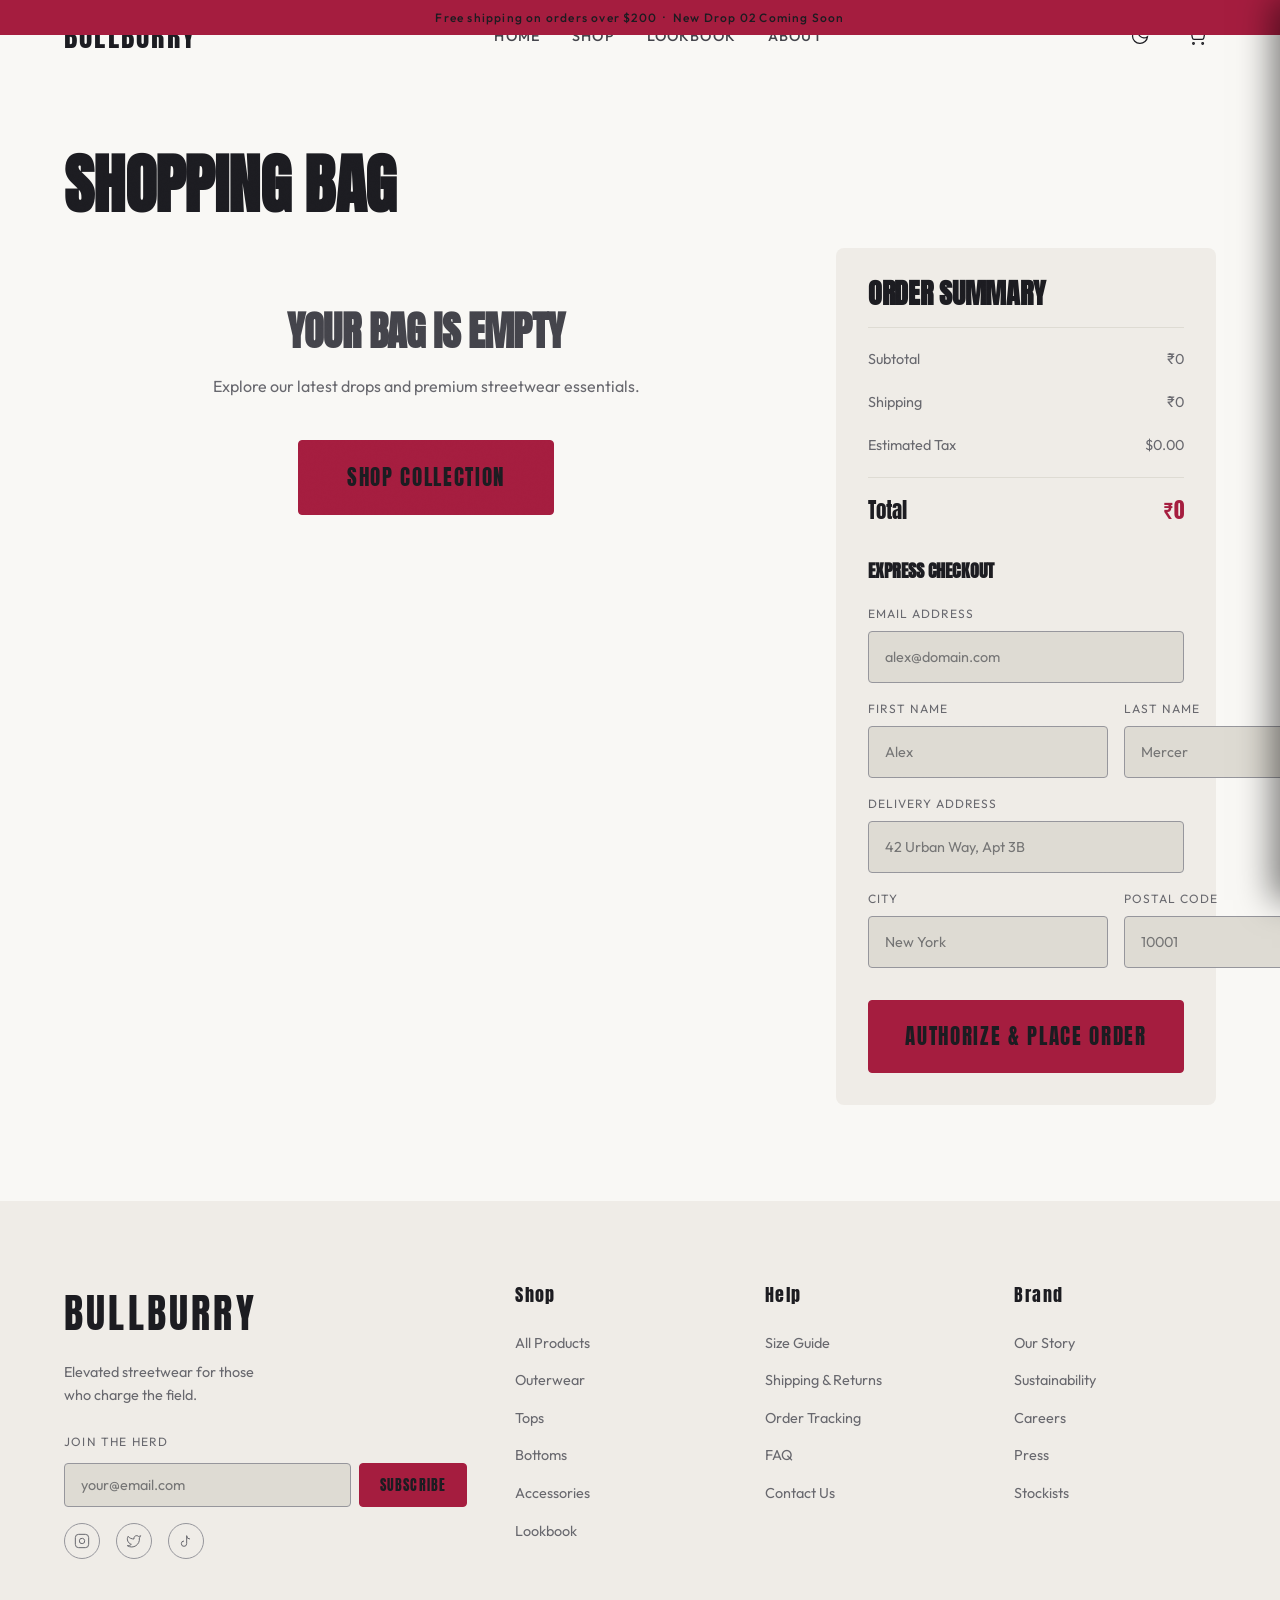
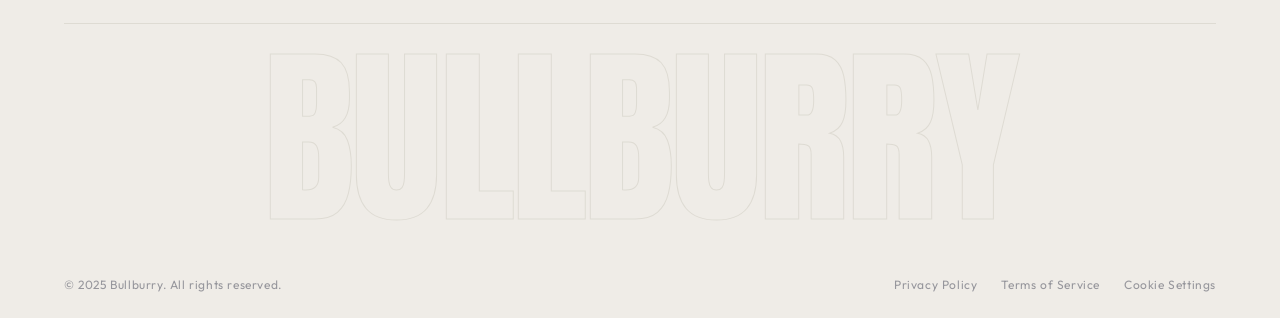
<file: cart.html>
<!DOCTYPE html>
<html lang="en">
<head>
  <script>
    (function() {
      var saved = localStorage.getItem('bullburry_theme');
      if (saved) { document.documentElement.setAttribute('data-theme', saved); }
      else { document.documentElement.setAttribute('data-theme', window.matchMedia('(prefers-color-scheme: dark)').matches ? 'dark' : 'light'); }
    })();
  </script>
  <meta charset="UTF-8">
  <meta name="viewport" content="width=device-width, initial-scale=1.0">
  <meta name="description" content="Your Cart &amp; Checkout — BULLBURRY. Complete your order with secure checkout and express shipping.">
  <title>Shopping Bag — BULLBURRY</title>
  <link rel="icon" type="image/svg+xml" href="assets/favicon.svg">
  <link rel="preconnect" href="https://fonts.googleapis.com">
  <link rel="preconnect" href="https://fonts.gstatic.com" crossorigin>
  <link rel="stylesheet" href="css/index.css">
  <link rel="stylesheet" href="css/components.css">
</head>
<body>
  <div class="promo-banner" aria-label="Promotional message">
    Free shipping on orders over $200 &nbsp;·&nbsp; New Drop 02 Coming Soon
  </div>

  <div id="header-placeholder"></div>
  <div class="page-transition" aria-hidden="true"></div>

  <main class="cart-page">
    <div class="container">
      <h1 class="cart-page-title">SHOPPING BAG</h1>

      <div class="cart-page-layout">
        <!-- Items column -->
        <div>
          <div id="cart-page-items"></div>
        </div>

        <!-- Checkout summary column -->
        <div>
          <div class="order-summary">
            <h2 class="order-summary-title">ORDER SUMMARY</h2>
            
            <div class="summary-row">
              <span>Subtotal</span>
              <span id="cart-page-subtotal">$0</span>
            </div>
            <div class="summary-row">
              <span>Shipping</span>
              <span id="cart-page-shipping">Calculated next</span>
            </div>
            <div class="summary-row">
              <span>Estimated Tax</span>
              <span>$0.00</span>
            </div>
            <div class="summary-row total">
              <span>Total</span>
              <span class="amount" id="cart-page-total">$0</span>
            </div>

            <!-- Mock Checkout Form -->
            <form class="checkout-form" id="checkout-form" novalidate style="margin-top: var(--space-4);">
              <h3 class="text-display" style="font-size: var(--text-md); margin-bottom: var(--space-2);">EXPRESS CHECKOUT</h3>
              <div class="form-group">
                <label class="form-label" for="checkout-email">Email Address</label>
                <input class="form-input" type="email" id="checkout-email" required placeholder="alex@domain.com">
              </div>

              <div class="form-row">
                <div class="form-group">
                  <label class="form-label" for="checkout-fn">First Name</label>
                  <input class="form-input" type="text" id="checkout-fn" required placeholder="Alex">
                </div>
                <div class="form-group">
                  <label class="form-label" for="checkout-ln">Last Name</label>
                  <input class="form-input" type="text" id="checkout-ln" required placeholder="Mercer">
                </div>
              </div>

              <div class="form-group">
                <label class="form-label" for="checkout-addr">Delivery Address</label>
                <input class="form-input" type="text" id="checkout-addr" required placeholder="42 Urban Way, Apt 3B">
              </div>

              <div class="form-row">
                <div class="form-group">
                  <label class="form-label" for="checkout-city">City</label>
                  <input class="form-input" type="text" id="checkout-city" required placeholder="New York">
                </div>
                <div class="form-group">
                  <label class="form-label" for="checkout-zip">Postal Code</label>
                  <input class="form-input" type="text" id="checkout-zip" required placeholder="10001">
                </div>
              </div>

              <button type="submit" class="btn btn-primary btn-full btn-lg" style="margin-top: var(--space-4);">
                Authorize &amp; Place Order
              </button>
            </form>
          </div>
        </div>
      </div>

      <!-- Order Success State -->
      <div class="order-success" style="display:none;">
        <div class="success-icon">
          <svg width="40" height="40" viewBox="0 0 24 24" fill="none" stroke="#F0EDE7" stroke-width="3">
            <polyline points="20 6 9 17 4 12"/>
          </svg>
        </div>
        <h2 class="text-display" style="font-size: var(--text-3xl);">ORDER CONFIRMED</h2>
        <p class="text-ash" style="max-width: 45ch; text-align: center;">
          Thank you for joining the vanguard. Your order #BB-90823 has been logged into our atelier dispatch. A confirmation email has been sent to your address.
        </p>
        <a href="shop.html" class="btn btn-primary btn-lg" style="margin-top: var(--space-4);">Continue Shopping</a>
      </div>
    </div>
  </main>

  <div id="footer-placeholder"></div>

  <!-- Cart Drawer -->
  <div class="cart-overlay" id="cart-overlay" aria-hidden="true"></div>
  <div class="cart-drawer" id="cart-drawer" role="dialog" aria-label="Shopping Cart" aria-hidden="true">
    <div class="cart-drawer-header">
      <h2 class="cart-drawer-title">Your Bag</h2>
      <button class="nav-icon-btn" id="cart-drawer-close" aria-label="Close Cart">&times;</button>
    </div>
    <div class="cart-drawer-body" id="cart-drawer-items"></div>
    <div class="cart-drawer-footer">
      <div class="shipping-progress">
        <div class="shipping-progress-bar">
          <div class="shipping-progress-fill" id="shipping-progress-fill" style="width: 0%;"></div>
        </div>
        <span class="shipping-progress-label" id="shipping-progress-label">Spend $200 more for free express shipping.</span>
      </div>
      <div class="cart-subtotal">
        <span>Subtotal</span>
        <span class="amount" id="cart-drawer-subtotal">$0</span>
      </div>
      <a href="cart.html" class="btn btn-primary btn-full">Checkout</a>
    </div>
  </div>

  <div id="toast-container" aria-live="polite"></div>

  <script src="js/products.js"></script>
  <script src="js/cart.js"></script>
  <script src="js/ui.js"></script>
  <script src="js/main.js"></script>
</body>
</html>
</file>
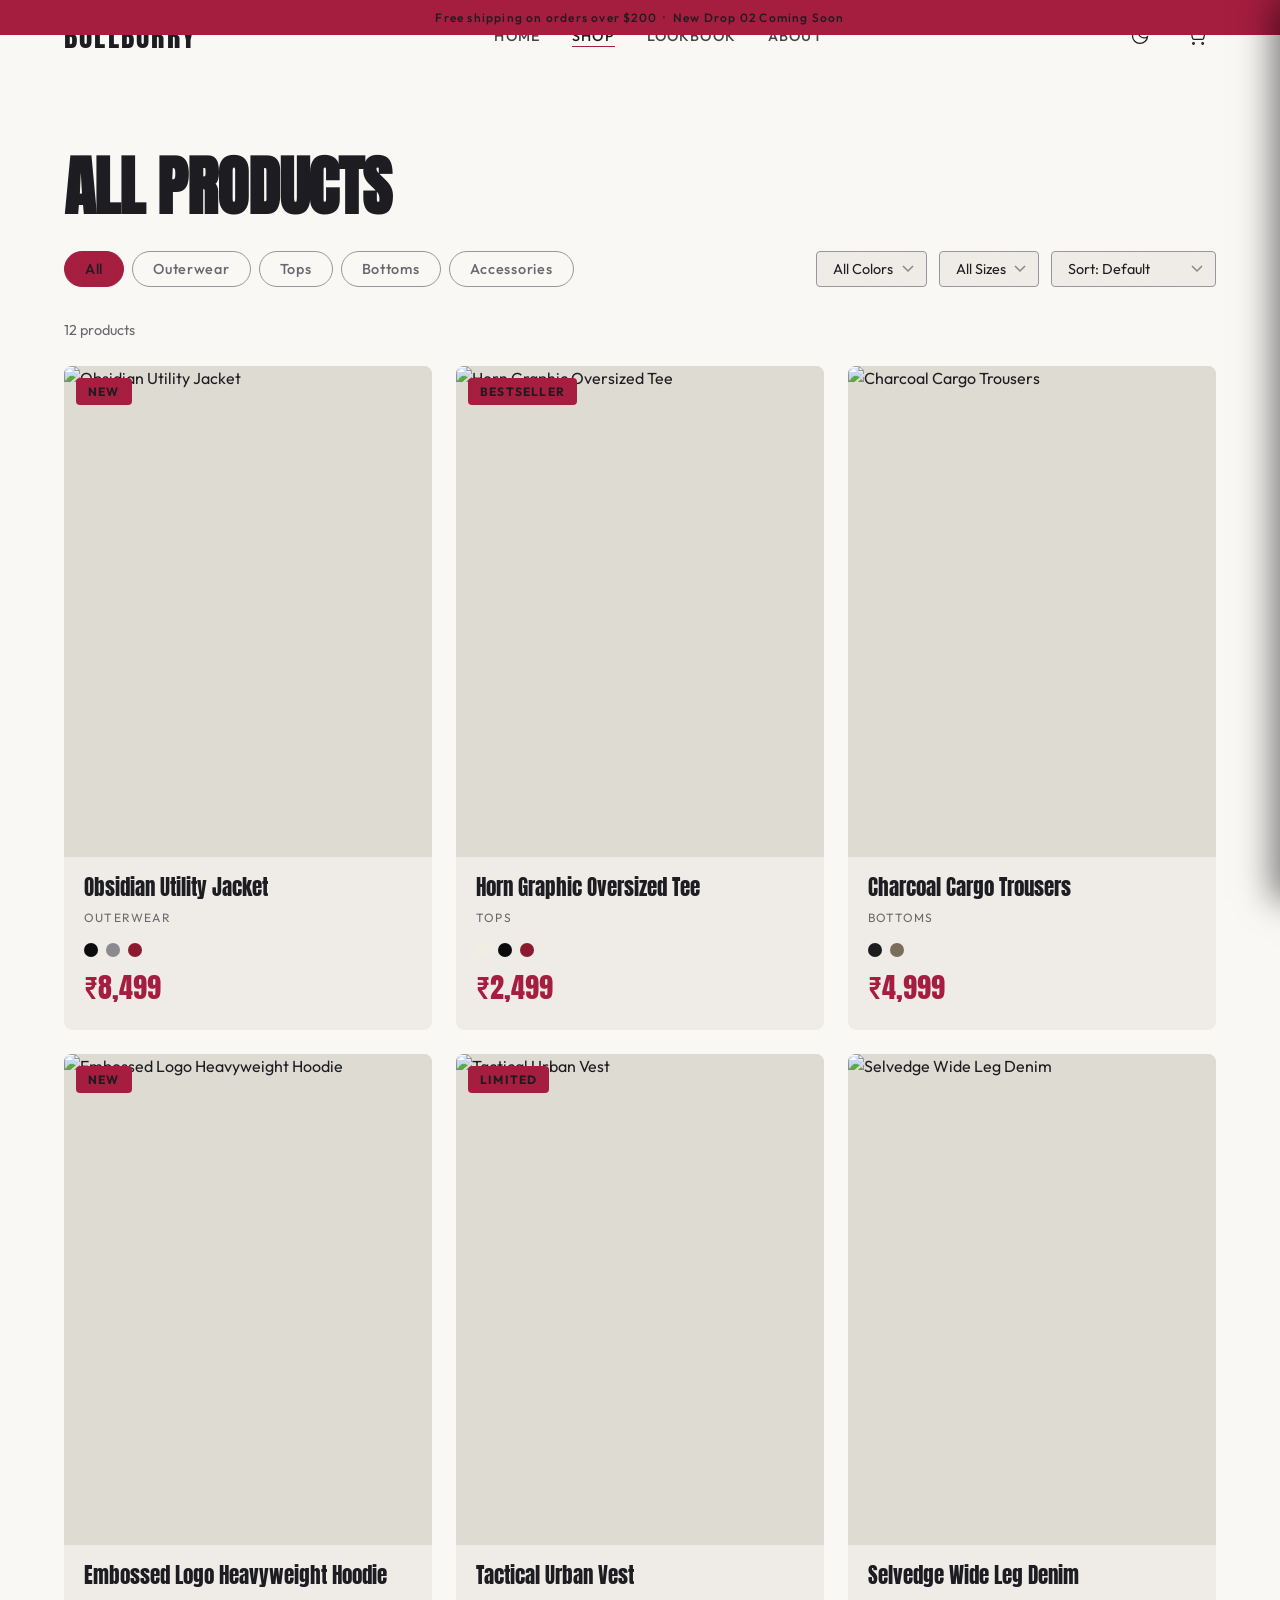
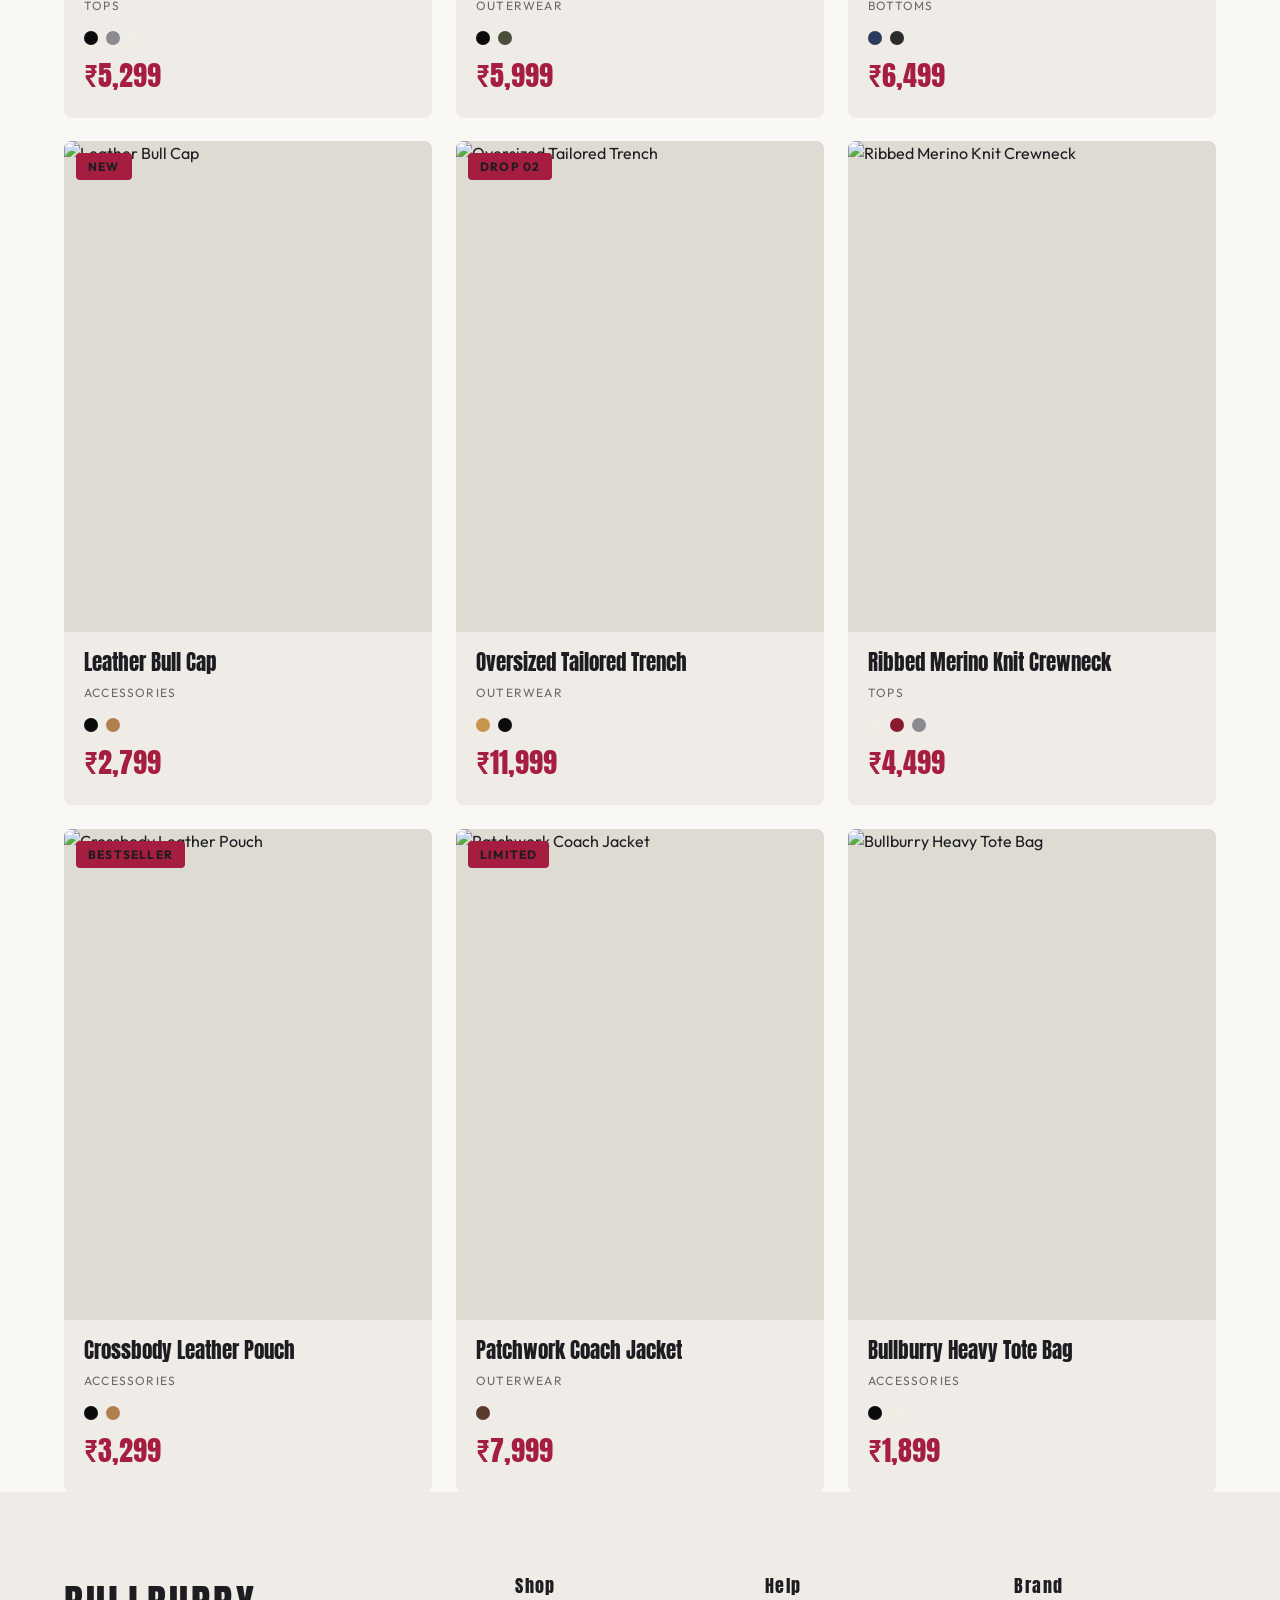
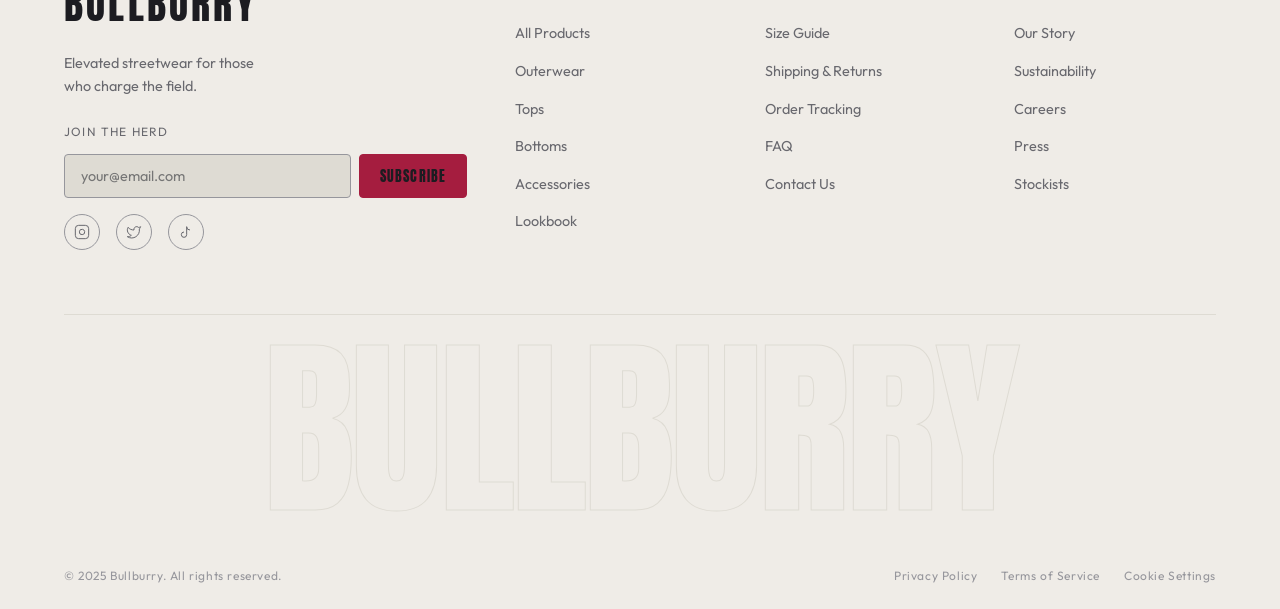
<file: shop.html>
<!DOCTYPE html>
<html lang="en">
<head>
  <script>
    (function() {
      var saved = localStorage.getItem('bullburry_theme');
      if (saved) { document.documentElement.setAttribute('data-theme', saved); }
      else { document.documentElement.setAttribute('data-theme', window.matchMedia('(prefers-color-scheme: dark)').matches ? 'dark' : 'light'); }
    })();
  </script>
  <meta charset="UTF-8">
  <meta name="viewport" content="width=device-width, initial-scale=1.0">
  <meta name="description" content="Shop Bullburry — Elevated streetwear. Outerwear, tops, bottoms and accessories built to last.">
  <meta property="og:title" content="Shop — BULLBURRY">
  <meta property="og:type" content="website">
  <title>Shop — BULLBURRY</title>
  <link rel="icon" type="image/svg+xml" href="assets/favicon.svg">
  <link rel="preconnect" href="https://fonts.googleapis.com">
  <link rel="preconnect" href="https://fonts.gstatic.com" crossorigin>
  <link rel="stylesheet" href="css/index.css">
  <link rel="stylesheet" href="css/components.css">
</head>
<body>
  <div class="promo-banner" aria-label="Promotional message">
    Free shipping on orders over $200 &nbsp;·&nbsp; New Drop 02 Coming Soon
  </div>

  <div id="header-placeholder"></div>
  <div class="page-transition" aria-hidden="true"></div>

  <main>
    <div class="container">
      <div class="shop-header">
        <h1 class="shop-title">All Products</h1>
      </div>

      <!-- Filter bar -->
      <div class="filter-bar" role="search" aria-label="Product filters">
        <div class="filter-chips" role="group" aria-label="Category filter">
          <button class="chip active" data-category="all">All</button>
          <button class="chip" data-category="outerwear">Outerwear</button>
          <button class="chip" data-category="tops">Tops</button>
          <button class="chip" data-category="bottoms">Bottoms</button>
          <button class="chip" data-category="accessories">Accessories</button>
        </div>

        <div style="display:flex; gap: var(--space-3); flex-wrap: wrap; margin-left: auto;">
          <select class="filter-select" id="color-filter" aria-label="Filter by color">
            <option value="all">All Colors</option>
            <option value="Obsidian">Obsidian</option>
            <option value="Bone">Bone</option>
            <option value="Ash">Ash</option>
            <option value="Bull Berry">Bull Berry</option>
            <option value="Khaki">Khaki</option>
            <option value="Olive">Olive</option>
          </select>

          <select class="filter-select" id="size-filter" aria-label="Filter by size">
            <option value="all">All Sizes</option>
            <option value="XS">XS</option>
            <option value="S">S</option>
            <option value="M">M</option>
            <option value="L">L</option>
            <option value="XL">XL</option>
            <option value="XXL">XXL</option>
          </select>

          <select class="filter-select" id="sort-select" aria-label="Sort products">
            <option value="default">Sort: Default</option>
            <option value="price-asc">Price: Low to High</option>
            <option value="price-desc">Price: High to Low</option>
            <option value="name-asc">Name: A–Z</option>
          </select>
        </div>
      </div>

      <p class="results-count" id="results-count" aria-live="polite">12 products</p>

      <div class="products-grid" id="products-grid" aria-label="Product grid">
        <!-- Rendered by ui.js initProductFilters -->
        <div class="skeleton-card"><div class="skeleton skeleton-image"></div><div class="skeleton skeleton-line"></div><div class="skeleton skeleton-line w-50"></div></div>
        <div class="skeleton-card"><div class="skeleton skeleton-image"></div><div class="skeleton skeleton-line"></div><div class="skeleton skeleton-line w-50"></div></div>
        <div class="skeleton-card"><div class="skeleton skeleton-image"></div><div class="skeleton skeleton-line"></div><div class="skeleton skeleton-line w-50"></div></div>
        <div class="skeleton-card"><div class="skeleton skeleton-image"></div><div class="skeleton skeleton-line"></div><div class="skeleton skeleton-line w-50"></div></div>
      </div>
    </div>
  </main>

  <div id="footer-placeholder"></div>
  <div id="toast-container" aria-live="polite" aria-atomic="true"></div>

  <div class="cart-drawer" role="dialog" aria-label="Shopping cart" aria-modal="true">
    <div class="cart-drawer-header">
      <span class="cart-drawer-title">Your Cart</span>
      <button class="modal-close" aria-label="Close cart">
        <svg width="16" height="16" viewBox="0 0 24 24" fill="none" stroke="currentColor" stroke-width="2" aria-hidden="true">
          <line x1="18" y1="6" x2="6" y2="18"/><line x1="6" y1="6" x2="18" y2="18"/>
        </svg>
      </button>
    </div>
    <div class="cart-drawer-body"></div>
    <div class="cart-drawer-footer">
      <div class="shipping-progress">
        <div class="shipping-progress-bar"><div class="shipping-progress-fill" style="width:0%"></div></div>
        <span class="shipping-progress-label">Add $200 for free shipping</span>
      </div>
      <div class="cart-subtotal">
        <span>Subtotal</span>
        <span class="amount">$0.00</span>
      </div>
      <a href="cart.html" class="btn btn-primary btn-full">Checkout</a>
      <a href="shop.html" class="btn btn-ghost btn-full">Continue Shopping</a>
    </div>
  </div>
  <div class="cart-overlay"></div>

  <div class="modal-overlay" id="quick-view-modal" role="dialog" aria-label="Quick product view" aria-modal="true">
    <div class="modal-box">
      <div class="modal-gallery"></div>
      <div class="modal-content"></div>
      <button class="modal-close" aria-label="Close quick view">
        <svg width="16" height="16" viewBox="0 0 24 24" fill="none" stroke="currentColor" stroke-width="2" aria-hidden="true">
          <line x1="18" y1="6" x2="6" y2="18"/><line x1="6" y1="6" x2="18" y2="18"/>
        </svg>
      </button>
    </div>
  </div>

  <script src="js/products.js"></script>
  <script src="js/cart.js"></script>
  <script src="js/ui.js"></script>
  <script src="js/main.js"></script>
</body>
</html>
</file>
<file: css/index.css>
/* =========================================
   BULLBURRY – index.css
   Design tokens, reset, base, layout utils
   ========================================= */

/* 1. Google Fonts import */
@import url('https://fonts.googleapis.com/css2?family=Anton&family=Bebas+Neue&family=Inter:wght@300;400;500;600&family=Outfit:wght@300;400;500;600;700&display=swap');

/* 2. CSS Custom Properties (tokens) */
:root {
  /* Color palette */
  --color-obsidian: hsl(240, 5%, 5%);        /* #0B0B0C */
  --color-charcoal: hsl(240, 3%, 12%);       /* #1C1C1F */
  --color-charcoal-mid: hsl(240, 3%, 18%);
  --color-bone: hsl(40, 20%, 94%);            /* off-white */
  --color-bone-dim: hsl(40, 10%, 85%);
  --color-bull-berry: hsl(345, 70%, 38%);    /* deep crimson-plum */
  --color-bull-berry-hover: hsl(345, 72%, 48%); /* ember tint */
  --color-bull-berry-dark: hsl(345, 65%, 28%);
  --color-ash: hsl(240, 3%, 55%);             /* mid-grey text */
  --color-ash-dim: hsl(240, 3%, 35%);

  /* Typography */
  --font-display: 'Anton', 'Bebas Neue', sans-serif;
  --font-body: 'Outfit', 'Inter', sans-serif;

  /* Fluid type scale */
  --text-xs:   clamp(0.65rem,  0.6rem + 0.25vw,  0.75rem);
  --text-sm:   clamp(0.8rem,   0.75rem + 0.25vw, 0.9rem);
  --text-base: clamp(0.9rem,   0.85rem + 0.25vw, 1rem);
  --text-md:   clamp(1rem,     0.95rem + 0.3vw,  1.1rem);
  --text-lg:   clamp(1.1rem,   1rem + 0.5vw,     1.3rem);
  --text-xl:   clamp(1.3rem,   1.1rem + 1vw,     1.75rem);
  --text-2xl:  clamp(1.75rem,  1.4rem + 1.5vw,   2.5rem);
  --text-3xl:  clamp(2.5rem,   2rem + 2.5vw,     4rem);
  --text-4xl:  clamp(3.5rem,   2.5rem + 5vw,     7rem);
  --text-hero: clamp(5rem,     3rem + 10vw,      14rem);

  /* Spacing */
  --space-1: 0.25rem;
  --space-2: 0.5rem;
  --space-3: 0.75rem;
  --space-4: 1rem;
  --space-5: 1.25rem;
  --space-6: 1.5rem;
  --space-8: 2rem;
  --space-10: 2.5rem;
  --space-12: 3rem;
  --space-16: 4rem;
  --space-20: 5rem;
  --space-24: 6rem;
  --space-32: 8rem;

  /* Border radius */
  --radius-sm: 4px;
  --radius-md: 8px;
  --radius-lg: 16px;
  --radius-xl: 24px;
  --radius-full: 9999px;

  /* Shadows */
  --shadow-sm: 0 1px 3px rgba(0,0,0,0.4);
  --shadow-md: 0 4px 16px rgba(0,0,0,0.5);
  --shadow-lg: 0 8px 32px rgba(0,0,0,0.6);
  --shadow-glow: 0 0 24px hsla(345, 70%, 38%, 0.35);

  /* Easing */
  --ease-out-expo: cubic-bezier(0.16, 1, 0.3, 1);
  --ease-in-expo: cubic-bezier(0.7, 0, 0.84, 0);
  --ease-spring: cubic-bezier(0.34, 1.56, 0.64, 1);
  --ease-standard: cubic-bezier(0.4, 0, 0.2, 1);

  /* Z-index scale */
  --z-below: -1;
  --z-base: 0;
  --z-raised: 10;
  --z-dropdown: 100;
  --z-sticky: 200;
  --z-modal: 500;
  --z-toast: 800;
  --z-cursor: 900;
  --z-loader: 1000;

  /* Transitions */
  --transition-fast: 150ms var(--ease-standard);
  --transition-base: 300ms var(--ease-standard);
  --transition-slow: 600ms var(--ease-out-expo);

  /* Layout */
  --container-max: 1440px;
  --container-pad: clamp(1rem, 5vw, 5rem);
  --nav-height: 72px;
  --section-pad: clamp(4rem, 10vw, 10rem);
}

/* 3. Reset */
*, *::before, *::after {
  box-sizing: border-box;
  margin: 0;
  padding: 0;
}

html {
  scroll-behavior: smooth;
  font-size: 16px;
  -webkit-text-size-adjust: 100%;
}

@media (prefers-reduced-motion: reduce) {
  *, *::before, *::after {
    animation-duration: 0.01ms !important;
    animation-iteration-count: 1 !important;
    transition-duration: 0.01ms !important;
    scroll-behavior: auto !important;
  }
}

body {
  background-color: var(--color-obsidian);
  color: var(--color-bone);
  font-family: var(--font-body);
  font-size: var(--text-base);
  font-weight: 400;
  line-height: 1.6;
  overflow-x: hidden;
  cursor: none; /* custom cursor */
}

body.touch-device {
  cursor: auto;
}

/* Film grain overlay */
body::before {
  content: '';
  position: fixed;
  inset: 0;
  z-index: var(--z-raised);
  pointer-events: none;
  background-image: url("data:image/svg+xml,%3Csvg viewBox='0 0 256 256' xmlns='http://www.w3.org/2000/svg'%3E%3Cfilter id='noise'%3E%3CfeTurbulence type='fractalNoise' baseFrequency='0.9' numOctaves='4' stitchTiles='stitch'/%3E%3C/filter%3E%3Crect width='100%25' height='100%25' filter='url(%23noise)' opacity='0.04'/%3E%3C/svg%3E");
  background-size: 200px 200px;
  opacity: 0.6;
  mix-blend-mode: overlay;
}

/* 4. Typography base */
h1, h2, h3, h4, h5, h6 {
  font-family: var(--font-display);
  line-height: 0.95;
  letter-spacing: -0.01em;
  text-transform: uppercase;
}

p { max-width: 68ch; }
a { color: inherit; text-decoration: none; }
img, video { display: block; max-width: 100%; }
ul, ol { list-style: none; }
button { font-family: inherit; cursor: none; border: none; background: none; }
input, textarea, select { font-family: inherit; }

/* 5. Container */
.container {
  width: 100%;
  max-width: var(--container-max);
  margin-inline: auto;
  padding-inline: var(--container-pad);
}

/* 6. Section variants */
.section { padding-block: var(--section-pad); }
.section--bone {
  background-color: var(--color-bone);
  color: var(--color-obsidian);
}
.section--charcoal { background-color: var(--color-charcoal); }

/* 7. Utility classes */
.visually-hidden {
  position: absolute;
  width: 1px; height: 1px;
  padding: 0; margin: -1px;
  overflow: hidden;
  clip: rect(0,0,0,0);
  white-space: nowrap;
  border: 0;
}

.text-display { font-family: var(--font-display); text-transform: uppercase; }
.text-accent   { color: var(--color-bull-berry); }
.text-bone     { color: var(--color-bone); }
.text-ash      { color: var(--color-ash); }

.flex { display: flex; }
.flex-col { flex-direction: column; }
.items-center { align-items: center; }
.justify-between { justify-content: space-between; }
.gap-2 { gap: var(--space-2); }
.gap-4 { gap: var(--space-4); }
.gap-8 { gap: var(--space-8); }

/* 8. Focus styles */
:focus-visible {
  outline: 2px solid var(--color-bull-berry);
  outline-offset: 3px;
  border-radius: var(--radius-sm);
}

/* 9. Scrollbar */
::-webkit-scrollbar { width: 6px; }
::-webkit-scrollbar-track { background: var(--color-charcoal); }
::-webkit-scrollbar-thumb { background: var(--color-bull-berry-dark); border-radius: 3px; }

/* 10. Selection */
::selection { background: var(--color-bull-berry); color: var(--color-bone); }

/* 11. Loading state */
.page-loading { overflow: hidden; }

/* ===== THEME: LIGHT MODE ===== */
[data-theme="light"] {
  --color-obsidian: hsl(40, 25%, 97%);
  --color-charcoal: hsl(40, 20%, 92%);
  --color-charcoal-mid: hsl(40, 15%, 85%);
  --color-bone: hsl(240, 8%, 12%);
  --color-bone-dim: hsl(240, 5%, 28%);
  --color-ash: hsl(240, 3%, 42%);
  --color-ash-dim: hsl(240, 3%, 60%);
  --shadow-sm: 0 1px 3px rgba(0,0,0,0.10);
  --shadow-md: 0 4px 16px rgba(0,0,0,0.12);
  --shadow-lg: 0 8px 32px rgba(0,0,0,0.15);
  --shadow-glow: 0 0 24px hsla(345, 70%, 38%, 0.25);
}

/* System preference: auto dark */
@media (prefers-color-scheme: dark) {
  :root:not([data-theme="light"]) {
    /* already dark by default — no overrides needed */
  }
}

/* System preference: auto light */
@media (prefers-color-scheme: light) {
  :root:not([data-theme="dark"]) {
    --color-obsidian: hsl(40, 25%, 97%);
    --color-charcoal: hsl(40, 20%, 92%);
    --color-charcoal-mid: hsl(40, 15%, 85%);
    --color-bone: hsl(240, 8%, 12%);
    --color-bone-dim: hsl(240, 5%, 28%);
    --color-ash: hsl(240, 3%, 42%);
    --color-ash-dim: hsl(240, 3%, 60%);
    --shadow-sm: 0 1px 3px rgba(0,0,0,0.10);
    --shadow-md: 0 4px 16px rgba(0,0,0,0.12);
    --shadow-lg: 0 8px 32px rgba(0,0,0,0.15);
    --shadow-glow: 0 0 24px hsla(345, 70%, 38%, 0.25);
  }
}

/* Film grain: lighter in light mode */
[data-theme="light"] body::before { opacity: 0.3; }
@media (prefers-color-scheme: light) {
  :root:not([data-theme="dark"]) body::before { opacity: 0.3; }
}
</file>
<file: css/components.css>
/* =========================================
   BULLBURRY – components.css
   All component styles
   ========================================= */

/* ===== LOADER ===== */
#loader {
  position: fixed;
  inset: 0;
  z-index: var(--z-loader);
  background: var(--color-obsidian);
  display: flex;
  flex-direction: column;
  align-items: center;
  justify-content: center;
  gap: var(--space-8);
}

#loader .loader-wordmark {
  font-family: var(--font-display);
  font-size: clamp(2rem, 8vw, 6rem);
  letter-spacing: 0.15em;
  color: transparent;
  -webkit-text-stroke: 1px var(--color-bone);
  opacity: 0;
  transform: translateY(20px);
  animation: loaderWordmarkIn 0.8s var(--ease-out-expo) 0.3s forwards;
}

#loader .loader-horn {
  width: clamp(60px, 10vw, 100px);
  height: auto;
}

#loader .loader-horn path {
  stroke-dasharray: 400;
  stroke-dashoffset: 400;
  animation: drawHorn 1.2s var(--ease-out-expo) 0s forwards;
}

#loader .loader-curtain {
  position: absolute;
  inset: 0;
  background: var(--color-obsidian);
  transform-origin: top;
  transform: scaleY(1);
}

@keyframes loaderWordmarkIn {
  to { opacity: 1; transform: translateY(0); }
}

@keyframes drawHorn {
  to { stroke-dashoffset: 0; }
}

@keyframes curtainReveal {
  0%   { transform: scaleY(1); }
  100% { transform: scaleY(0); }
}

.loader-exit .loader-curtain {
  animation: curtainReveal 0.8s var(--ease-in-expo) 0.2s forwards;
}

.loader-hidden { display: none !important; }

/* ===== CURSOR ===== */
#cursor-dot {
  position: fixed;
  width: 6px; height: 6px;
  background: var(--color-bone);
  border-radius: 50%;
  pointer-events: none;
  z-index: var(--z-cursor);
  transform: translate(-50%, -50%);
  transition: transform 100ms, background 200ms;
}

#cursor-ring {
  position: fixed;
  width: 36px; height: 36px;
  border: 1.5px solid var(--color-bone);
  border-radius: 50%;
  pointer-events: none;
  z-index: var(--z-cursor);
  transform: translate(-50%, -50%);
  transition: width 300ms var(--ease-spring), height 300ms var(--ease-spring), border-color 300ms, opacity 300ms;
  opacity: 0.7;
}

/* Horn shape on hover */
.cursor-hover #cursor-ring {
  width: 60px;
  height: 60px;
  border-color: var(--color-bull-berry);
  opacity: 1;
}

.cursor-active #cursor-dot {
  transform: translate(-50%, -50%) scale(2);
  background: var(--color-bull-berry);
}

/* ===== NAV ===== */
#site-nav {
  position: fixed;
  top: 0;
  left: 0;
  right: 0;
  z-index: var(--z-sticky);
  height: var(--nav-height);
  display: flex;
  align-items: center;
  padding-inline: var(--container-pad);
  transition: background 400ms var(--ease-standard), backdrop-filter 400ms, transform 400ms var(--ease-out-expo), box-shadow 400ms;
}

#site-nav.scrolled {
  background: hsla(240, 5%, 5%, 0.75);
  backdrop-filter: blur(20px) saturate(1.5);
  -webkit-backdrop-filter: blur(20px) saturate(1.5);
  box-shadow: 0 1px 0 hsla(240,3%,30%,0.3);
}

#site-nav.nav-hidden {
  transform: translateY(-100%);
}

.nav-inner {
  width: 100%;
  display: flex;
  align-items: center;
  justify-content: space-between;
}

.nav-logo {
  font-family: var(--font-display);
  font-size: var(--text-xl);
  letter-spacing: 0.08em;
  color: var(--color-bone);
  text-decoration: none;
  transition: color var(--transition-base);
}

.nav-logo:hover { color: var(--color-bull-berry); }

.nav-links {
  display: flex;
  align-items: center;
  gap: var(--space-8);
  list-style: none;
}

.nav-links a {
  font-size: var(--text-sm);
  font-weight: 500;
  letter-spacing: 0.08em;
  text-transform: uppercase;
  color: var(--color-bone-dim);
  transition: color var(--transition-fast);
  position: relative;
}

.nav-links a::after {
  content: '';
  position: absolute;
  bottom: -2px; left: 0; right: 0;
  height: 1px;
  background: var(--color-bull-berry);
  transform: scaleX(0);
  transform-origin: left;
  transition: transform var(--transition-base);
}

.nav-links a:hover,
.nav-links a[aria-current="page"] { color: var(--color-bone); }
.nav-links a:hover::after,
.nav-links a[aria-current="page"]::after { transform: scaleX(1); }

.nav-actions {
  display: flex;
  align-items: center;
  gap: var(--space-4);
}

.nav-icon-btn {
  position: relative;
  width: 40px; height: 40px;
  display: flex; align-items: center; justify-content: center;
  border-radius: var(--radius-full);
  background: transparent;
  color: var(--color-bone);
  transition: background var(--transition-fast), color var(--transition-fast);
}

.nav-icon-btn:hover { background: var(--color-charcoal); }

.nav-cart-count {
  position: absolute;
  top: 4px; right: 4px;
  min-width: 16px; height: 16px;
  background: var(--color-bull-berry);
  color: var(--color-bone);
  font-size: 10px;
  font-weight: 700;
  border-radius: var(--radius-full);
  display: flex; align-items: center; justify-content: center;
  opacity: 0;
  transform: scale(0);
  transition: opacity var(--transition-fast), transform var(--transition-base) var(--ease-spring);
}

.nav-cart-count.visible { opacity: 1; transform: scale(1); }

.nav-hamburger {
  display: none;
  flex-direction: column;
  gap: 5px;
  width: 40px; height: 40px;
  align-items: center;
  justify-content: center;
}

.nav-hamburger span {
  display: block;
  width: 24px; height: 1.5px;
  background: var(--color-bone);
  transition: transform var(--transition-base), opacity var(--transition-fast), width var(--transition-fast);
}

.nav-hamburger.open span:nth-child(1) { transform: translateY(6.5px) rotate(45deg); }
.nav-hamburger.open span:nth-child(2) { opacity: 0; width: 0; }
.nav-hamburger.open span:nth-child(3) { transform: translateY(-6.5px) rotate(-45deg); }

/* Mobile nav */
.nav-mobile {
  display: none;
  position: fixed;
  inset: 0;
  top: var(--nav-height);
  background: var(--color-obsidian);
  z-index: calc(var(--z-sticky) - 1);
  padding: var(--space-8) var(--container-pad);
  flex-direction: column;
  gap: var(--space-6);
  transform: translateX(100%);
  transition: transform var(--transition-slow);
}

.nav-mobile.open {
  transform: translateX(0);
}

.nav-mobile a {
  font-family: var(--font-display);
  font-size: var(--text-2xl);
  color: var(--color-bone);
  transition: color var(--transition-fast);
}

.nav-mobile a:hover { color: var(--color-bull-berry); }

@media (max-width: 768px) {
  .nav-links { display: none; }
  .nav-hamburger { display: flex; }
  .nav-mobile { display: flex; }
}

/* ===== HERO ===== */
#hero {
  position: relative;
  height: 100dvh;
  min-height: 600px;
  overflow: hidden;
  display: flex;
  align-items: flex-end;
  padding-bottom: var(--space-20);
}

.hero-bg {
  position: absolute;
  inset: 0;
  z-index: 0;
}

.hero-bg img {
  width: 100%; height: 100%;
  object-fit: cover;
  object-position: center top;
  transform: scale(1.05);
  will-change: transform;
}

.hero-bg::after {
  content: '';
  position: absolute;
  inset: 0;
  background: linear-gradient(
    to bottom,
    hsla(240,5%,5%,0.2) 0%,
    hsla(240,5%,5%,0.1) 30%,
    hsla(240,5%,5%,0.7) 75%,
    var(--color-obsidian) 100%
  );
}

.hero-content {
  position: relative;
  z-index: 2;
  width: 100%;
  padding-inline: var(--container-pad);
}

.hero-tagline {
  font-size: var(--text-sm);
  letter-spacing: 0.25em;
  text-transform: uppercase;
  color: var(--color-bull-berry);
  font-weight: 500;
  margin-bottom: var(--space-4);
  opacity: 0;
  transform: translateY(10px);
}

.hero-headline {
  font-family: var(--font-display);
  font-size: var(--text-hero);
  line-height: 0.88;
  letter-spacing: -0.02em;
  text-transform: uppercase;
  color: var(--color-bone);
  margin-bottom: var(--space-10);
  overflow: hidden;
}

.hero-headline .word {
  display: inline-block;
  overflow: hidden;
  margin-right: 0.1em;
}

.hero-headline .letter {
  display: inline-block;
  transform: translateY(110%);
  transition: transform var(--transition-slow) var(--ease-out-expo);
}

.hero-headline .letter.revealed {
  transform: translateY(0);
}

.hero-cta {
  display: inline-flex;
  align-items: center;
  gap: var(--space-3);
  padding: var(--space-5) var(--space-10);
  background: var(--color-bull-berry);
  color: var(--color-bone);
  font-family: var(--font-display);
  font-size: var(--text-md);
  letter-spacing: 0.1em;
  text-transform: uppercase;
  border-radius: var(--radius-sm);
  transition: background var(--transition-fast), transform var(--transition-base) var(--ease-spring), box-shadow var(--transition-base);
  position: relative;
  overflow: hidden;
}

.hero-cta::before {
  content: '';
  position: absolute;
  inset: 0;
  background: var(--color-bull-berry-hover);
  transform: translateY(100%);
  transition: transform var(--transition-fast);
}

.hero-cta:hover { box-shadow: var(--shadow-glow); }
.hero-cta:hover::before { transform: translateY(0); }
.hero-cta span { position: relative; }

.hero-scroll-hint {
  position: absolute;
  bottom: var(--space-6);
  left: 50%;
  transform: translateX(-50%);
  display: flex;
  flex-direction: column;
  align-items: center;
  gap: var(--space-2);
  color: var(--color-ash);
  font-size: var(--text-xs);
  letter-spacing: 0.15em;
  text-transform: uppercase;
  animation: scrollBounce 2s ease-in-out infinite;
  z-index: 2;
}

.hero-scroll-hint::after {
  content: '';
  display: block;
  width: 1px;
  height: 40px;
  background: linear-gradient(to bottom, var(--color-bull-berry), transparent);
  animation: lineGrow 2s ease-in-out infinite;
}

@keyframes scrollBounce {
  0%, 100% { transform: translateX(-50%) translateY(0); }
  50% { transform: translateX(-50%) translateY(6px); }
}

@keyframes lineGrow {
  0%, 100% { opacity: 0.4; }
  50% { opacity: 1; }
}

/* ===== MARQUEE ===== */
.marquee-strip {
  overflow: hidden;
  background: var(--color-bull-berry);
  padding-block: var(--space-4);
  position: relative;
}

.marquee-track {
  display: flex;
  width: max-content;
  animation: marqueeScroll 20s linear infinite;
  gap: 0;
}

.marquee-track:hover {
  animation-play-state: paused;
}

.marquee-item {
  display: flex;
  align-items: center;
  gap: var(--space-6);
  padding-inline: var(--space-6);
  font-family: var(--font-display);
  font-size: var(--text-md);
  letter-spacing: 0.08em;
  white-space: nowrap;
  color: var(--color-bone);
}

.marquee-sep {
  color: hsla(0,0%,100%,0.4);
  margin-inline: var(--space-4);
}

@keyframes marqueeScroll {
  from { transform: translateX(0); }
  to   { transform: translateX(-50%); }
}

/* ===== PRODUCT CARDS ===== */
.products-grid {
  display: grid;
  grid-template-columns: repeat(auto-fill, minmax(280px, 1fr));
  gap: var(--space-6);
}

.product-card {
  position: relative;
  display: flex;
  flex-direction: column;
  background: var(--color-charcoal);
  border-radius: var(--radius-md);
  overflow: hidden;
  transition: transform var(--transition-base) var(--ease-out-expo), box-shadow var(--transition-base);
}

.product-card:hover {
  transform: translateY(-6px);
  box-shadow: var(--shadow-lg);
}

.product-card-image {
  position: relative;
  aspect-ratio: 3/4;
  overflow: hidden;
  background: var(--color-charcoal-mid);
}

.product-card-image img {
  width: 100%; height: 100%;
  object-fit: cover;
  transition: transform 600ms var(--ease-out-expo), opacity 400ms;
}

.product-card-image .img-secondary {
  position: absolute;
  inset: 0;
  opacity: 0;
  transform: scale(1.03);
  transition: opacity 400ms, transform 600ms var(--ease-out-expo);
}

.product-card:hover .img-primary { opacity: 0; }
.product-card:hover .img-secondary {
  opacity: 1;
  transform: scale(1);
}

.product-card-tag {
  position: absolute;
  top: var(--space-3);
  left: var(--space-3);
  padding: var(--space-1) var(--space-3);
  background: var(--color-bull-berry);
  color: var(--color-bone);
  font-size: var(--text-xs);
  font-weight: 700;
  letter-spacing: 0.1em;
  text-transform: uppercase;
  border-radius: var(--radius-sm);
}

.product-card-actions {
  position: absolute;
  top: var(--space-3);
  right: var(--space-3);
  display: flex;
  flex-direction: column;
  gap: var(--space-2);
  opacity: 0;
  transform: translateX(10px);
  transition: opacity var(--transition-base), transform var(--transition-base) var(--ease-out-expo);
}

.product-card:hover .product-card-actions {
  opacity: 1;
  transform: translateX(0);
}

.card-action-btn {
  width: 36px; height: 36px;
  display: flex; align-items: center; justify-content: center;
  background: hsla(240,5%,5%,0.8);
  backdrop-filter: blur(8px);
  border-radius: var(--radius-full);
  color: var(--color-bone);
  border: 1px solid hsla(255,100%,100%,0.1);
  transition: background var(--transition-fast), color var(--transition-fast), transform var(--transition-base) var(--ease-spring);
}

.card-action-btn:hover { background: var(--color-bull-berry); transform: scale(1.1); }
.card-action-btn.wishlisted { color: var(--color-bull-berry); }
.card-action-btn.wishlisted svg { fill: currentColor; }

.product-card-info {
  padding: var(--space-5);
  flex: 1;
  display: flex;
  flex-direction: column;
  gap: var(--space-2);
}

.product-card-name {
  font-family: var(--font-display);
  font-size: var(--text-lg);
  line-height: 1.1;
  color: var(--color-bone);
}

.product-card-category {
  font-size: var(--text-xs);
  letter-spacing: 0.1em;
  text-transform: uppercase;
  color: var(--color-ash);
}

.product-card-price {
  font-family: var(--font-display);
  font-size: var(--text-xl);
  color: var(--color-bull-berry);
  margin-top: auto;
}

.product-card-colors {
  display: flex;
  gap: var(--space-2);
  margin-top: var(--space-2);
}

.color-swatch {
  width: 14px; height: 14px;
  border-radius: 50%;
  border: 2px solid transparent;
  transition: border-color var(--transition-fast), transform var(--transition-base) var(--ease-spring);
}

.color-swatch:hover,
.color-swatch.active { border-color: var(--color-bone); transform: scale(1.2); }

/* Skeleton loading */
.skeleton {
  background: linear-gradient(90deg, var(--color-charcoal) 25%, var(--color-charcoal-mid) 50%, var(--color-charcoal) 75%);
  background-size: 200% 100%;
  animation: shimmer 1.5s infinite;
  border-radius: var(--radius-sm);
}

@keyframes shimmer {
  0%   { background-position: 200% 0; }
  100% { background-position: -200% 0; }
}

.skeleton-card {
  background: var(--color-charcoal);
  border-radius: var(--radius-md);
  overflow: hidden;
}

.skeleton-image {
  aspect-ratio: 3/4;
  width: 100%;
}

.skeleton-line {
  height: 1em;
  margin: var(--space-3) var(--space-5);
  width: 70%;
}

.skeleton-line.w-50 { width: 50%; }
.skeleton-line.w-30 { width: 30%; }

/* ===== QUICK VIEW MODAL ===== */
.modal-overlay {
  position: fixed;
  inset: 0;
  background: hsla(240,5%,3%,0.85);
  backdrop-filter: blur(8px);
  z-index: var(--z-modal);
  display: flex;
  align-items: center;
  justify-content: center;
  padding: var(--space-6);
  opacity: 0;
  pointer-events: none;
  transition: opacity var(--transition-base);
}

.modal-overlay.open {
  opacity: 1;
  pointer-events: all;
}

.modal-box {
  background: var(--color-charcoal);
  border-radius: var(--radius-lg);
  max-width: 900px;
  width: 100%;
  max-height: 90vh;
  overflow-y: auto;
  display: grid;
  grid-template-columns: 1fr 1fr;
  transform: scale(0.95) translateY(20px);
  transition: transform var(--transition-slow) var(--ease-out-expo);
}

.modal-overlay.open .modal-box {
  transform: scale(1) translateY(0);
}

.modal-gallery { position: relative; }
.modal-gallery img {
  width: 100%; height: 100%;
  object-fit: cover;
  border-radius: var(--radius-lg) 0 0 var(--radius-lg);
}

.modal-content { padding: var(--space-10); display: flex; flex-direction: column; gap: var(--space-5); }

.modal-close {
  position: absolute;
  top: var(--space-4);
  right: var(--space-4);
  width: 36px; height: 36px;
  display: flex; align-items: center; justify-content: center;
  background: var(--color-charcoal-mid);
  border-radius: var(--radius-full);
  color: var(--color-bone);
  transition: background var(--transition-fast);
  z-index: 2;
}

.modal-close:hover { background: var(--color-bull-berry); }

#size-guide-modal .modal-box {
  grid-template-columns: 1fr;
  max-width: 600px;
}

@media (max-width: 600px) {
  .modal-box { grid-template-columns: 1fr; }
  .modal-gallery { display: none; }
}

/* ===== CART DRAWER ===== */
.cart-drawer {
  position: fixed;
  top: 0; right: 0;
  width: min(420px, 100vw);
  height: 100dvh;
  background: var(--color-charcoal);
  z-index: var(--z-modal);
  display: flex;
  flex-direction: column;
  transform: translateX(100%);
  transition: transform var(--transition-slow) var(--ease-out-expo);
  box-shadow: -8px 0 32px rgba(0,0,0,0.5);
}

.cart-drawer.open { transform: translateX(0); }

.cart-overlay {
  position: fixed;
  inset: 0;
  background: hsla(240,5%,3%,0.6);
  z-index: calc(var(--z-modal) - 1);
  opacity: 0;
  pointer-events: none;
  transition: opacity var(--transition-base);
  backdrop-filter: blur(4px);
}

.cart-overlay.open { opacity: 1; pointer-events: all; }

.cart-drawer-header {
  display: flex;
  align-items: center;
  justify-content: space-between;
  padding: var(--space-6) var(--space-8);
  border-bottom: 1px solid var(--color-charcoal-mid);
}

.cart-drawer-title {
  font-family: var(--font-display);
  font-size: var(--text-xl);
  letter-spacing: 0.05em;
}

.cart-drawer-body {
  flex: 1;
  overflow-y: auto;
  padding: var(--space-6) var(--space-8);
  display: flex;
  flex-direction: column;
  gap: var(--space-5);
}

.cart-item {
  display: grid;
  grid-template-columns: 80px 1fr;
  gap: var(--space-4);
  padding-bottom: var(--space-5);
  border-bottom: 1px solid var(--color-charcoal-mid);
}

.cart-item-img {
  width: 80px;
  aspect-ratio: 3/4;
  object-fit: cover;
  border-radius: var(--radius-sm);
}

.cart-item-info { display: flex; flex-direction: column; gap: var(--space-2); }
.cart-item-name { font-family: var(--font-display); font-size: var(--text-md); }
.cart-item-meta { font-size: var(--text-xs); color: var(--color-ash); letter-spacing: 0.05em; text-transform: uppercase; }
.cart-item-price { font-family: var(--font-display); color: var(--color-bull-berry); }

.cart-qty-control {
  display: flex;
  align-items: center;
  gap: var(--space-3);
  margin-top: auto;
}

.qty-btn {
  width: 28px; height: 28px;
  display: flex; align-items: center; justify-content: center;
  border: 1px solid var(--color-ash-dim);
  border-radius: var(--radius-sm);
  color: var(--color-bone);
  font-size: var(--text-md);
  transition: border-color var(--transition-fast), background var(--transition-fast);
}

.qty-btn:hover { border-color: var(--color-bull-berry); background: var(--color-bull-berry); }
.qty-num { font-family: var(--font-display); font-size: var(--text-md); min-width: 20px; text-align: center; }

.cart-remove-btn {
  margin-left: auto;
  color: var(--color-ash);
  font-size: var(--text-xs);
  transition: color var(--transition-fast);
  align-self: flex-start;
}

.cart-remove-btn:hover { color: var(--color-bull-berry); }

.cart-drawer-footer {
  padding: var(--space-6) var(--space-8);
  border-top: 1px solid var(--color-charcoal-mid);
  display: flex;
  flex-direction: column;
  gap: var(--space-4);
}

.shipping-progress {
  display: flex;
  flex-direction: column;
  gap: var(--space-2);
}

.shipping-progress-bar {
  width: 100%;
  height: 3px;
  background: var(--color-charcoal-mid);
  border-radius: 2px;
  overflow: hidden;
}

.shipping-progress-fill {
  height: 100%;
  background: var(--color-bull-berry);
  border-radius: 2px;
  transition: width 500ms var(--ease-out-expo);
}

.shipping-progress-label {
  font-size: var(--text-xs);
  color: var(--color-ash);
}

.cart-subtotal {
  display: flex;
  justify-content: space-between;
  align-items: center;
  font-family: var(--font-display);
  font-size: var(--text-lg);
}

.cart-subtotal .amount { color: var(--color-bull-berry); font-size: var(--text-xl); }

.cart-empty-state {
  flex: 1;
  display: flex;
  flex-direction: column;
  align-items: center;
  justify-content: center;
  gap: var(--space-4);
  color: var(--color-ash);
  text-align: center;
  padding: var(--space-12);
}

.cart-empty-state svg { opacity: 0.3; }
.cart-empty-state h3 { font-family: var(--font-display); font-size: var(--text-xl); color: var(--color-bone-dim); }

/* ===== BUTTONS ===== */
.btn {
  display: inline-flex;
  align-items: center;
  justify-content: center;
  gap: var(--space-2);
  padding: var(--space-4) var(--space-8);
  font-family: var(--font-display);
  font-size: var(--text-md);
  letter-spacing: 0.08em;
  text-transform: uppercase;
  border-radius: var(--radius-sm);
  transition: background var(--transition-fast), color var(--transition-fast), transform var(--transition-base) var(--ease-spring), box-shadow var(--transition-base);
  white-space: nowrap;
}

.btn:active { transform: scale(0.97); }

.btn-primary {
  background: var(--color-bull-berry);
  color: var(--color-bone);
  border: 1px solid var(--color-bull-berry);
}

.btn-primary:hover {
  background: var(--color-bull-berry-hover);
  box-shadow: var(--shadow-glow);
}

.btn-outline {
  background: transparent;
  color: var(--color-bone);
  border: 1px solid var(--color-bone);
}

.btn-outline:hover {
  background: var(--color-bone);
  color: var(--color-obsidian);
}

.btn-outline-accent {
  background: transparent;
  color: var(--color-bull-berry);
  border: 1px solid var(--color-bull-berry);
}

.btn-outline-accent:hover {
  background: var(--color-bull-berry);
  color: var(--color-bone);
}

.btn-ghost {
  background: transparent;
  color: var(--color-ash);
  border: 1px solid var(--color-ash-dim);
}

.btn-ghost:hover { color: var(--color-bone); border-color: var(--color-bone); }

.btn-full { width: 100%; }

.btn-lg {
  padding: var(--space-5) var(--space-12);
  font-size: var(--text-lg);
}

.btn-sm {
  padding: var(--space-2) var(--space-5);
  font-size: var(--text-sm);
}

/* ===== TOASTS ===== */
#toast-container {
  position: fixed;
  bottom: var(--space-8);
  right: var(--space-8);
  z-index: var(--z-toast);
  display: flex;
  flex-direction: column;
  gap: var(--space-3);
  align-items: flex-end;
}

.toast {
  display: flex;
  align-items: center;
  gap: var(--space-3);
  padding: var(--space-4) var(--space-6);
  background: var(--color-charcoal);
  border: 1px solid var(--color-charcoal-mid);
  border-left: 3px solid var(--color-bull-berry);
  border-radius: var(--radius-md);
  box-shadow: var(--shadow-md);
  font-size: var(--text-sm);
  color: var(--color-bone);
  min-width: 260px;
  max-width: 380px;
  transform: translateX(calc(100% + 2rem));
  opacity: 0;
  transition: transform var(--transition-slow) var(--ease-out-expo), opacity var(--transition-base);
}

.toast.visible {
  transform: translateX(0);
  opacity: 1;
}

.toast.toast-success { border-left-color: hsl(145, 65%, 42%); }
.toast.toast-error   { border-left-color: hsl(0, 70%, 50%); }
.toast.toast-info    { border-left-color: var(--color-bull-berry); }

.toast-icon { flex-shrink: 0; }
.toast-close { margin-left: auto; color: var(--color-ash); transition: color var(--transition-fast); }
.toast-close:hover { color: var(--color-bone); }

/* ===== SHOP / FILTERS ===== */
.shop-header {
  padding-top: calc(var(--nav-height) + var(--space-12));
  padding-bottom: var(--space-8);
}

.shop-title {
  font-family: var(--font-display);
  font-size: var(--text-3xl);
  line-height: 1;
}

.filter-bar {
  display: flex;
  align-items: flex-start;
  flex-wrap: wrap;
  gap: var(--space-4);
  margin-bottom: var(--space-8);
}

.filter-chips {
  display: flex;
  flex-wrap: wrap;
  gap: var(--space-2);
}

.chip {
  padding: var(--space-2) var(--space-5);
  border-radius: var(--radius-full);
  border: 1px solid var(--color-ash-dim);
  font-size: var(--text-sm);
  font-weight: 500;
  letter-spacing: 0.05em;
  color: var(--color-ash);
  background: transparent;
  transition: all var(--transition-fast);
  white-space: nowrap;
}

.chip:hover { border-color: var(--color-bone); color: var(--color-bone); }
.chip.active {
  background: var(--color-bull-berry);
  border-color: var(--color-bull-berry);
  color: var(--color-bone);
}

.filter-select {
  appearance: none;
  padding: var(--space-2) var(--space-8) var(--space-2) var(--space-4);
  background: var(--color-charcoal) url("data:image/svg+xml,%3Csvg xmlns='http://www.w3.org/2000/svg' width='12' height='8'%3E%3Cpath d='M1 1l5 5 5-5' stroke='%23888' stroke-width='1.5' fill='none'/%3E%3C/svg%3E") no-repeat right var(--space-3) center;
  border: 1px solid var(--color-ash-dim);
  border-radius: var(--radius-sm);
  color: var(--color-bone);
  font-size: var(--text-sm);
  font-family: var(--font-body);
  cursor: none;
  transition: border-color var(--transition-fast);
}

.filter-select:hover { border-color: var(--color-bone); }
.filter-select option { background: var(--color-charcoal); }

.results-count {
  font-size: var(--text-sm);
  color: var(--color-ash);
  margin-bottom: var(--space-6);
}

/* Grid animated reorder */
.products-grid .product-card {
  animation: cardIn 400ms var(--ease-out-expo) both;
}

@keyframes cardIn {
  from { opacity: 0; transform: scale(0.95) translateY(10px); }
  to   { opacity: 1; transform: scale(1) translateY(0); }
}

/* ===== PRODUCT PAGE ===== */
.product-page {
  padding-top: calc(var(--nav-height) + var(--space-8));
  padding-bottom: var(--space-24);
}

.product-layout {
  display: grid;
  grid-template-columns: 1fr 1fr;
  gap: var(--space-16);
  align-items: start;
}

@media (max-width: 900px) {
  .product-layout { grid-template-columns: 1fr; }
}

/* Gallery */
.product-gallery { position: sticky; top: calc(var(--nav-height) + var(--space-8)); }

.gallery-main {
  position: relative;
  aspect-ratio: 3/4;
  overflow: hidden;
  border-radius: var(--radius-md);
  margin-bottom: var(--space-4);
  cursor: zoom-in;
}

.gallery-main img {
  width: 100%; height: 100%;
  object-fit: cover;
  transition: transform 400ms var(--ease-out-expo);
}

.gallery-main:hover img { transform: scale(1.05); }

.gallery-thumbs {
  display: flex;
  gap: var(--space-3);
}

.gallery-thumb {
  width: 80px;
  aspect-ratio: 1;
  border-radius: var(--radius-sm);
  overflow: hidden;
  border: 2px solid transparent;
  transition: border-color var(--transition-fast);
  flex-shrink: 0;
}

.gallery-thumb.active { border-color: var(--color-bull-berry); }
.gallery-thumb img { width: 100%; height: 100%; object-fit: cover; }

/* Product info */
.product-info { display: flex; flex-direction: column; gap: var(--space-6); }

.product-breadcrumb {
  display: flex;
  gap: var(--space-2);
  font-size: var(--text-xs);
  color: var(--color-ash);
  letter-spacing: 0.08em;
  text-transform: uppercase;
}

.product-breadcrumb a:hover { color: var(--color-bull-berry); }
.product-breadcrumb-sep { color: var(--color-ash-dim); }

.product-name {
  font-family: var(--font-display);
  font-size: var(--text-3xl);
  line-height: 1;
  color: var(--color-bone);
}

.product-price-block {
  display: flex;
  align-items: center;
  gap: var(--space-4);
}

.product-price {
  font-family: var(--font-display);
  font-size: var(--text-2xl);
  color: var(--color-bull-berry);
}

.product-tag-badge {
  padding: var(--space-1) var(--space-3);
  background: var(--color-bull-berry);
  color: var(--color-bone);
  font-size: var(--text-xs);
  font-weight: 700;
  letter-spacing: 0.1em;
  text-transform: uppercase;
  border-radius: var(--radius-sm);
}

/* Colors */
.swatch-group { display: flex; flex-direction: column; gap: var(--space-3); }
.swatch-label { font-size: var(--text-xs); letter-spacing: 0.1em; text-transform: uppercase; color: var(--color-ash); }
.swatch-row { display: flex; gap: var(--space-3); }

.color-swatch-lg {
  width: 28px; height: 28px;
  border-radius: 50%;
  border: 2px solid transparent;
  outline: 2px solid transparent;
  outline-offset: 2px;
  cursor: none;
  transition: all var(--transition-fast);
}

.color-swatch-lg:hover { outline-color: var(--color-ash); }
.color-swatch-lg.active { outline-color: var(--color-bull-berry); }

/* Sizes */
.size-group { display: flex; flex-direction: column; gap: var(--space-3); }
.size-label-row {
  display: flex;
  justify-content: space-between;
  align-items: center;
}
.size-guide-link {
  font-size: var(--text-xs);
  color: var(--color-ash);
  text-decoration: underline;
  letter-spacing: 0.05em;
  transition: color var(--transition-fast);
}
.size-guide-link:hover { color: var(--color-bull-berry); }

.size-row { display: flex; gap: var(--space-2); flex-wrap: wrap; }

.size-btn {
  min-width: 48px; height: 48px;
  display: flex; align-items: center; justify-content: center;
  border: 1px solid var(--color-ash-dim);
  border-radius: var(--radius-sm);
  font-size: var(--text-sm);
  font-weight: 600;
  letter-spacing: 0.05em;
  color: var(--color-ash);
  transition: all var(--transition-fast);
  padding-inline: var(--space-3);
}

.size-btn:hover { border-color: var(--color-bone); color: var(--color-bone); }
.size-btn.active { border-color: var(--color-bull-berry); background: var(--color-bull-berry); color: var(--color-bone); }
.size-btn.unavailable { opacity: 0.3; cursor: not-allowed; text-decoration: line-through; }

/* ATC row */
.atc-row { display: flex; gap: var(--space-3); align-items: stretch; }
.atc-row .btn-primary { flex: 1; }

.wishlist-btn-lg {
  width: 56px; height: 56px;
  display: flex; align-items: center; justify-content: center;
  border: 1px solid var(--color-ash-dim);
  border-radius: var(--radius-sm);
  color: var(--color-ash);
  transition: all var(--transition-fast);
}

.wishlist-btn-lg:hover, .wishlist-btn-lg.active {
  border-color: var(--color-bull-berry);
  color: var(--color-bull-berry);
}

.wishlist-btn-lg.active svg { fill: currentColor; }

/* Accordion */
.accordion-item {
  border-bottom: 1px solid var(--color-charcoal-mid);
}

.accordion-trigger {
  width: 100%;
  display: flex;
  align-items: center;
  justify-content: space-between;
  padding-block: var(--space-5);
  font-size: var(--text-sm);
  font-weight: 600;
  letter-spacing: 0.08em;
  text-transform: uppercase;
  color: var(--color-bone);
  transition: color var(--transition-fast);
}

.accordion-trigger:hover { color: var(--color-bull-berry); }

.accordion-icon {
  width: 20px; height: 20px;
  transition: transform var(--transition-base);
}

.accordion-trigger[aria-expanded="true"] .accordion-icon {
  transform: rotate(45deg);
}

.accordion-body {
  display: grid;
  grid-template-rows: 0fr;
  transition: grid-template-rows var(--transition-base);
}

.accordion-body.open { grid-template-rows: 1fr; }
.accordion-body > div { overflow: hidden; }

.accordion-content {
  padding-bottom: var(--space-5);
  font-size: var(--text-sm);
  color: var(--color-ash);
  line-height: 1.8;
}

/* ===== LOOKBOOK ===== */
.lookbook-hero {
  height: 70vh;
  display: flex;
  align-items: flex-end;
  padding-bottom: var(--space-16);
  position: relative;
  overflow: hidden;
}

.lookbook-hero-bg {
  position: absolute;
  inset: 0;
}

.lookbook-hero-bg img {
  width: 100%; height: 100%;
  object-fit: cover;
  filter: brightness(0.6);
}

.lookbook-hero-content {
  position: relative;
  z-index: 1;
  padding-inline: var(--container-pad);
}

.lookbook-grid {
  display: grid;
  grid-template-columns: repeat(12, 1fr);
  gap: var(--space-4);
  padding: var(--space-16) var(--container-pad);
}

.lookbook-item {
  position: relative;
  overflow: hidden;
  border-radius: var(--radius-sm);
  opacity: 0;
  transform: translateY(40px);
  transition: opacity 700ms var(--ease-out-expo), transform 700ms var(--ease-out-expo);
}

.lookbook-item.revealed {
  opacity: 1;
  transform: translateY(0);
}

.lookbook-item:nth-child(1) { grid-column: 1 / 7; grid-row: 1 / 3; aspect-ratio: 3/4; }
.lookbook-item:nth-child(2) { grid-column: 7 / 13; aspect-ratio: 1; }
.lookbook-item:nth-child(3) { grid-column: 7 / 13; aspect-ratio: 1; }
.lookbook-item:nth-child(4) { grid-column: 1 / 13; aspect-ratio: 16/5; }

.lookbook-item img {
  width: 100%; height: 100%;
  object-fit: cover;
  transition: transform 600ms var(--ease-out-expo);
}

.lookbook-item:hover img { transform: scale(1.04); }

@media (max-width: 768px) {
  .lookbook-item { grid-column: 1 / -1 !important; aspect-ratio: 4/3 !important; }
}

/* Homepage horizontal lookbook */
.lookbook-scroll {
  overflow-x: auto;
  scrollbar-width: none;
  -ms-overflow-style: none;
  scroll-snap-type: x mandatory;
  display: flex;
  gap: var(--space-4);
  padding-inline: var(--container-pad);
  padding-bottom: var(--space-4);
}

.lookbook-scroll::-webkit-scrollbar { display: none; }

.lookbook-scroll-item {
  flex: 0 0 min(80vw, 500px);
  aspect-ratio: 3/4;
  scroll-snap-align: start;
  border-radius: var(--radius-md);
  overflow: hidden;
  position: relative;
}

.lookbook-scroll-item img {
  width: 100%; height: 100%;
  object-fit: cover;
  transition: transform 400ms var(--ease-out-expo);
}

.lookbook-scroll-item:hover img { transform: scale(1.05); }

/* ===== COUNTDOWN ===== */
.countdown-section {
  padding-block: var(--space-24);
  text-align: center;
  background: var(--color-charcoal);
  position: relative;
  overflow: hidden;
}

.countdown-section::before {
  content: 'DROP';
  position: absolute;
  font-family: var(--font-display);
  font-size: 20vw;
  color: transparent;
  -webkit-text-stroke: 1px var(--color-charcoal-mid);
  top: 50%; left: 50%;
  transform: translate(-50%,-50%);
  pointer-events: none;
  white-space: nowrap;
}

.countdown-label {
  font-size: var(--text-xs);
  letter-spacing: 0.25em;
  text-transform: uppercase;
  color: var(--color-bull-berry);
  margin-bottom: var(--space-4);
}

.countdown-title {
  font-family: var(--font-display);
  font-size: var(--text-3xl);
  margin-bottom: var(--space-10);
}

.countdown-timer {
  display: flex;
  justify-content: center;
  gap: var(--space-8);
  margin-bottom: var(--space-10);
}

.countdown-unit {
  display: flex;
  flex-direction: column;
  align-items: center;
  gap: var(--space-2);
}

.countdown-num {
  font-family: var(--font-display);
  font-size: var(--text-4xl);
  line-height: 1;
  color: var(--color-bull-berry);
  min-width: 2ch;
  text-align: center;
}

.countdown-unit-label {
  font-size: var(--text-xs);
  letter-spacing: 0.15em;
  text-transform: uppercase;
  color: var(--color-ash);
}

.countdown-notify {
  display: flex;
  gap: var(--space-3);
  justify-content: center;
  flex-wrap: wrap;
}

.notify-input {
  padding: var(--space-4) var(--space-6);
  background: var(--color-charcoal-mid);
  border: 1px solid var(--color-ash-dim);
  border-radius: var(--radius-sm);
  color: var(--color-bone);
  font-size: var(--text-sm);
  width: min(320px, 90vw);
  transition: border-color var(--transition-fast);
}

.notify-input:focus { outline: none; border-color: var(--color-bull-berry); }
.notify-input::placeholder { color: var(--color-ash-dim); }

/* ===== FOOTER ===== */
#site-footer {
  background: var(--color-charcoal);
  padding-top: var(--space-20);
  overflow: hidden;
}

.footer-grid {
  display: grid;
  grid-template-columns: 2fr 1fr 1fr 1fr;
  gap: var(--space-12);
  padding-bottom: var(--space-16);
  border-bottom: 1px solid var(--color-charcoal-mid);
}

@media (max-width: 900px) {
  .footer-grid { grid-template-columns: 1fr 1fr; }
}

@media (max-width: 540px) {
  .footer-grid { grid-template-columns: 1fr; }
}

.footer-brand-logo {
  font-family: var(--font-display);
  font-size: var(--text-2xl);
  letter-spacing: 0.08em;
  color: var(--color-bone);
  margin-bottom: var(--space-4);
}

.footer-tagline {
  font-size: var(--text-sm);
  color: var(--color-ash);
  margin-bottom: var(--space-6);
}

.footer-newsletter-label {
  font-size: var(--text-xs);
  letter-spacing: 0.1em;
  text-transform: uppercase;
  color: var(--color-ash);
  margin-bottom: var(--space-3);
}

.footer-newsletter-form {
  display: flex;
  gap: var(--space-2);
}

.footer-newsletter-input {
  flex: 1;
  padding: var(--space-3) var(--space-4);
  background: var(--color-charcoal-mid);
  border: 1px solid var(--color-ash-dim);
  border-radius: var(--radius-sm);
  color: var(--color-bone);
  font-size: var(--text-sm);
}

.footer-newsletter-input:focus { outline: none; border-color: var(--color-bull-berry); }

.footer-col-title {
  font-family: var(--font-display);
  font-size: var(--text-md);
  letter-spacing: 0.08em;
  color: var(--color-bone);
  margin-bottom: var(--space-5);
}

.footer-links {
  display: flex;
  flex-direction: column;
  gap: var(--space-3);
}

.footer-links a {
  font-size: var(--text-sm);
  color: var(--color-ash);
  transition: color var(--transition-fast);
}

.footer-links a:hover { color: var(--color-bull-berry); }

.footer-socials {
  display: flex;
  gap: var(--space-4);
  margin-top: var(--space-4);
}

.social-link {
  width: 36px; height: 36px;
  display: flex; align-items: center; justify-content: center;
  border: 1px solid var(--color-ash-dim);
  border-radius: var(--radius-full);
  color: var(--color-ash);
  transition: border-color var(--transition-fast), color var(--transition-fast), background var(--transition-fast);
}

.social-link:hover {
  border-color: var(--color-bull-berry);
  color: var(--color-bull-berry);
}

.footer-wordmark {
  font-family: var(--font-display);
  font-size: clamp(4rem, 15vw, 14rem);
  line-height: 0.85;
  color: transparent;
  -webkit-text-stroke: 1px var(--color-charcoal-mid);
  text-align: center;
  letter-spacing: -0.02em;
  padding-block: var(--space-8);
  user-select: none;
  overflow: hidden;
  transition: -webkit-text-stroke-color var(--transition-slow);
}

.footer-wordmark:hover {
  -webkit-text-stroke-color: var(--color-bull-berry-dark);
}

.footer-bottom {
  display: flex;
  align-items: center;
  justify-content: space-between;
  flex-wrap: wrap;
  gap: var(--space-4);
  padding-block: var(--space-6);
  font-size: var(--text-xs);
  color: var(--color-ash-dim);
  letter-spacing: 0.05em;
}

/* Page transition overlay */
.page-transition {
  position: fixed;
  inset: 0;
  background: var(--color-obsidian);
  z-index: calc(var(--z-loader) - 1);
  transform: scaleY(0);
  transform-origin: bottom;
  pointer-events: none;
}

.page-transition.exit-active {
  animation: pageExit 400ms var(--ease-in-expo) forwards;
}

.page-transition.enter-active {
  transform-origin: top;
  animation: pageEnter 500ms var(--ease-out-expo) forwards;
}

@keyframes pageExit {
  from { transform: scaleY(0); }
  to   { transform: scaleY(1); }
}

@keyframes pageEnter {
  from { transform: scaleY(1); }
  to   { transform: scaleY(0); }
}

/* Reveal animations */
.reveal-on-scroll {
  opacity: 0;
  transform: translateY(30px);
  transition: opacity 700ms var(--ease-out-expo), transform 700ms var(--ease-out-expo);
}

.reveal-on-scroll.revealed {
  opacity: 1;
  transform: translateY(0);
}

/* ===== ABOUT PAGE ===== */
.about-hero {
  min-height: 60vh;
  display: flex;
  align-items: center;
  padding-top: calc(var(--nav-height) + var(--space-16));
  padding-bottom: var(--space-16);
  position: relative;
  overflow: hidden;
}

.about-content {
  position: relative;
  z-index: 1;
  max-width: 700px;
}

.about-desc {
  font-size: var(--text-xl);
  color: var(--color-ash);
  line-height: 1.6;
  font-weight: 300;
  margin-top: var(--space-6);
}

.about-image-block {
  aspect-ratio: 16/9;
  border-radius: var(--radius-lg);
  overflow: hidden;
  margin-block: var(--space-16);
}

.about-image-block img { width: 100%; height: 100%; object-fit: cover; }

.about-values {
  display: grid;
  grid-template-columns: repeat(auto-fill, minmax(240px, 1fr));
  gap: var(--space-6);
  margin-top: var(--space-12);
}

.value-card {
  padding: var(--space-8);
  background: var(--color-charcoal);
  border-radius: var(--radius-md);
  border-top: 2px solid var(--color-bull-berry);
}

.value-num {
  font-family: var(--font-display);
  font-size: var(--text-4xl);
  color: var(--color-bull-berry);
  opacity: 0.3;
  line-height: 1;
  margin-bottom: var(--space-4);
}

.value-title {
  font-family: var(--font-display);
  font-size: var(--text-xl);
  margin-bottom: var(--space-3);
}

.value-desc { font-size: var(--text-sm); color: var(--color-ash); line-height: 1.7; }

/* ===== CART PAGE ===== */
.cart-page {
  padding-top: calc(var(--nav-height) + var(--space-12));
  padding-bottom: var(--space-24);
}

.cart-page-layout {
  display: grid;
  grid-template-columns: 1fr 380px;
  gap: var(--space-12);
  align-items: start;
}

@media (max-width: 900px) {
  .cart-page-layout { grid-template-columns: 1fr; }
}

.cart-page-title {
  font-family: var(--font-display);
  font-size: var(--text-3xl);
  margin-bottom: var(--space-8);
}

.cart-page-item {
  display: grid;
  grid-template-columns: 100px 1fr;
  gap: var(--space-5);
  padding-block: var(--space-6);
  border-bottom: 1px solid var(--color-charcoal-mid);
}

.cart-page-item img {
  width: 100px;
  aspect-ratio: 3/4;
  object-fit: cover;
  border-radius: var(--radius-sm);
}

.order-summary {
  position: sticky;
  top: calc(var(--nav-height) + var(--space-8));
  background: var(--color-charcoal);
  border-radius: var(--radius-md);
  padding: var(--space-8);
  display: flex;
  flex-direction: column;
  gap: var(--space-5);
}

.order-summary-title {
  font-family: var(--font-display);
  font-size: var(--text-xl);
  padding-bottom: var(--space-5);
  border-bottom: 1px solid var(--color-charcoal-mid);
}

.summary-row {
  display: flex;
  justify-content: space-between;
  font-size: var(--text-sm);
  color: var(--color-ash);
}

.summary-row.total {
  font-family: var(--font-display);
  font-size: var(--text-lg);
  color: var(--color-bone);
  padding-top: var(--space-4);
  border-top: 1px solid var(--color-charcoal-mid);
}

.summary-row.total .amount { color: var(--color-bull-berry); }

/* Checkout form */
.checkout-form {
  display: flex;
  flex-direction: column;
  gap: var(--space-4);
  margin-top: var(--space-4);
}

.form-group {
  display: flex;
  flex-direction: column;
  gap: var(--space-2);
}

.form-label {
  font-size: var(--text-xs);
  letter-spacing: 0.08em;
  text-transform: uppercase;
  color: var(--color-ash);
}

.form-input {
  padding: var(--space-4);
  background: var(--color-charcoal-mid);
  border: 1px solid var(--color-ash-dim);
  border-radius: var(--radius-sm);
  color: var(--color-bone);
  font-size: var(--text-sm);
  transition: border-color var(--transition-fast);
}

.form-input:focus { outline: none; border-color: var(--color-bull-berry); }
.form-input.error { border-color: hsl(0, 70%, 50%); }
.form-error-msg { font-size: var(--text-xs); color: hsl(0, 70%, 50%); }

.form-row {
  display: grid;
  grid-template-columns: 1fr 1fr;
  gap: var(--space-4);
}

/* Order success state */
.order-success {
  display: none;
  flex-direction: column;
  align-items: center;
  justify-content: center;
  gap: var(--space-6);
  padding: var(--space-16) var(--space-8);
  text-align: center;
}

.order-success.visible { display: flex; }

.success-icon {
  width: 80px; height: 80px;
  border-radius: 50%;
  background: hsla(145, 65%, 42%, 0.15);
  display: flex; align-items: center; justify-content: center;
  color: hsl(145, 65%, 42%);
}

.order-success h2 {
  font-family: var(--font-display);
  font-size: var(--text-3xl);
}

/* Complete the fit section */
.complete-fit-section {
  padding-block: var(--space-16);
  border-top: 1px solid var(--color-charcoal-mid);
  margin-top: var(--space-12);
}

.section-label {
  font-size: var(--text-xs);
  letter-spacing: 0.25em;
  text-transform: uppercase;
  color: var(--color-bull-berry);
  margin-bottom: var(--space-3);
}

.section-title {
  font-family: var(--font-display);
  font-size: var(--text-2xl);
  margin-bottom: var(--space-8);
}

/* Size guide table */
.size-guide-table {
  width: 100%;
  border-collapse: collapse;
  font-size: var(--text-sm);
}

.size-guide-table th {
  font-family: var(--font-display);
  font-size: var(--text-sm);
  letter-spacing: 0.08em;
  text-align: left;
  padding: var(--space-3) var(--space-4);
  border-bottom: 1px solid var(--color-charcoal-mid);
  color: var(--color-ash);
}

.size-guide-table td {
  padding: var(--space-3) var(--space-4);
  border-bottom: 1px solid var(--color-charcoal-mid);
  color: var(--color-bone-dim);
}

.size-guide-table tr:hover td {
  background: var(--color-charcoal-mid);
}

/* 404 page */
.page-404 {
  min-height: 100dvh;
  display: flex;
  flex-direction: column;
  align-items: center;
  justify-content: center;
  gap: var(--space-6);
  text-align: center;
  padding: var(--space-8);
}

.page-404-num {
  font-family: var(--font-display);
  font-size: clamp(6rem, 20vw, 18rem);
  line-height: 0.85;
  color: transparent;
  -webkit-text-stroke: 2px var(--color-bull-berry);
}

.page-404-msg {
  font-family: var(--font-display);
  font-size: var(--text-2xl);
}

.page-404-joke {
  font-size: var(--text-md);
  color: var(--color-ash);
  max-width: 40ch;
}

/* Promo banner */
.promo-banner {
  background: var(--color-bull-berry);
  padding: var(--space-2) var(--space-4);
  text-align: center;
  font-size: var(--text-xs);
  letter-spacing: 0.1em;
  color: var(--color-bone);
  font-weight: 500;
  position: relative;
  z-index: calc(var(--z-sticky) + 1);
}

/* Swatches in quick view */
.qv-name {
  font-family: var(--font-display);
  font-size: var(--text-2xl);
  line-height: 1;
}

.qv-price {
  font-family: var(--font-display);
  font-size: var(--text-xl);
  color: var(--color-bull-berry);
}

.qv-desc {
  font-size: var(--text-sm);
  color: var(--color-ash);
  line-height: 1.7;
}

/* ===== THEME TOGGLE ICONS ===== */
.icon-sun, .icon-moon {
  transition: opacity 200ms, transform 300ms var(--ease-spring);
  pointer-events: none;
}

/* Dark mode: show sun (click to go light) */
[data-theme="dark"] .icon-sun  { display: block; }
[data-theme="dark"] .icon-moon { display: none;  }

/* Light mode: show moon (click to go dark) */
[data-theme="light"] .icon-sun  { display: none;  }
[data-theme="light"] .icon-moon { display: block; }

/* Fallback if no data-theme yet — match system */
@media (prefers-color-scheme: dark) {
  :root:not([data-theme="light"]) .icon-sun  { display: block; }
  :root:not([data-theme="light"]) .icon-moon { display: none; }
}
@media (prefers-color-scheme: light) {
  :root:not([data-theme="dark"]) .icon-sun  { display: none; }
  :root:not([data-theme="dark"]) .icon-moon { display: block; }
}
</file>
